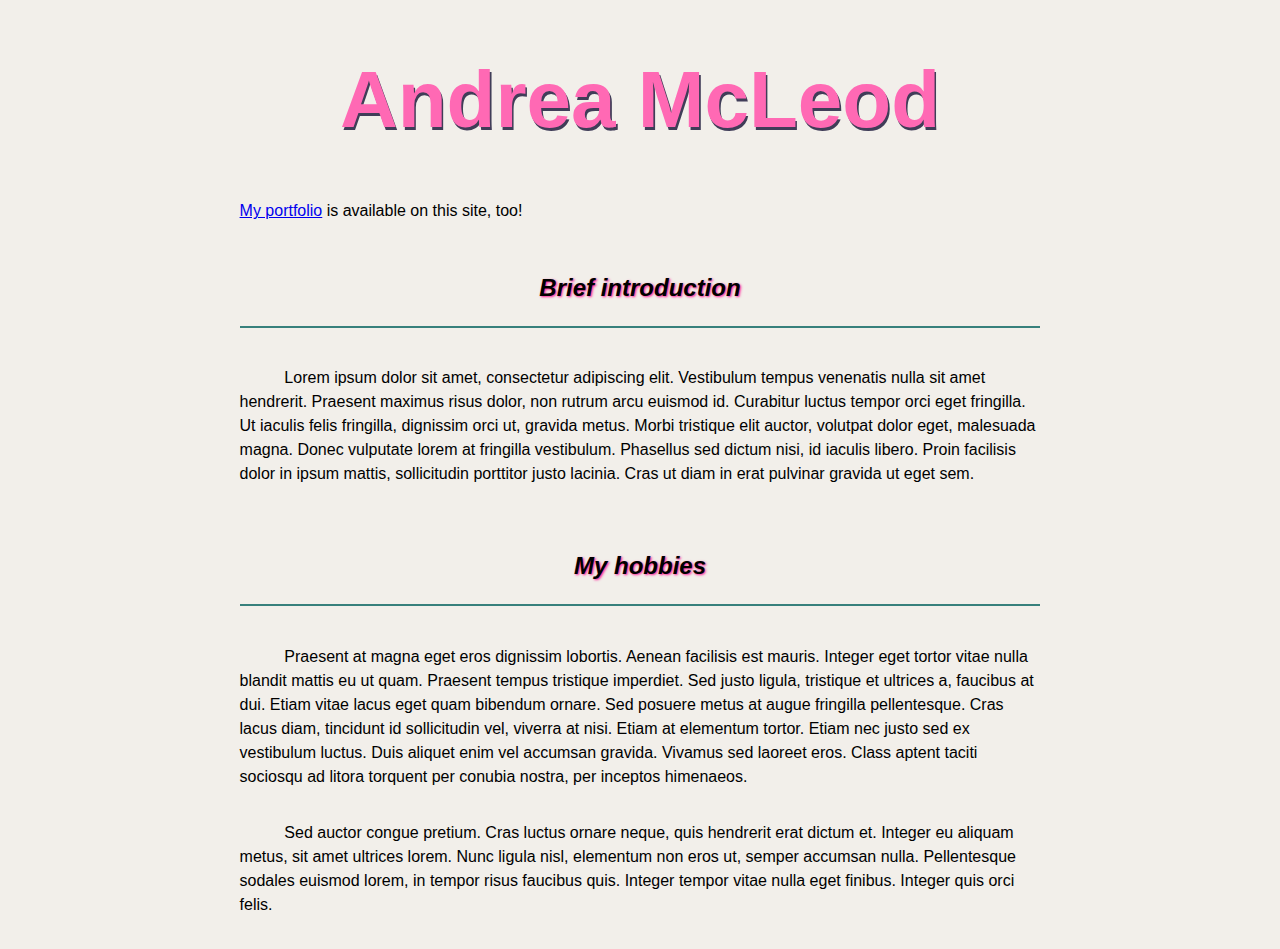
<file: index.html>
<!DOCTYPE html>
<html lang="en">
  <head>
    <meta charset="UTF-8" />
    <meta name="viewport" content="width=device-width, initial-scale=1.0" />
    <link rel="stylesheet" href="./styles/main.css">
    <title>About Me</title>
  </head>
  <body>
    <h1>Andrea McLeod</h1>

    <nav>
      <p>
        <a href="./portfolio.html">My portfolio</a> is available on this site,
        too!
      </p>
    </nav>

    <section>
      <h2>Brief introduction</h2>

      <p>
        Lorem ipsum dolor sit amet, consectetur adipiscing elit. Vestibulum
        tempus venenatis nulla sit amet hendrerit. Praesent maximus risus dolor,
        non rutrum arcu euismod id. Curabitur luctus tempor orci eget fringilla.
        Ut iaculis felis fringilla, dignissim orci ut, gravida metus. Morbi
        tristique elit auctor, volutpat dolor eget, malesuada magna. Donec
        vulputate lorem at fringilla vestibulum. Phasellus sed dictum nisi, id
        iaculis libero. Proin facilisis dolor in ipsum mattis, sollicitudin
        porttitor justo lacinia. Cras ut diam in erat pulvinar gravida ut eget
        sem.
      </p>
    </section>

    <section>
      <h2>My hobbies</h2>

      <p>
        Praesent at magna eget eros dignissim lobortis. Aenean facilisis est
        mauris. Integer eget tortor vitae nulla blandit mattis eu ut quam.
        Praesent tempus tristique imperdiet. Sed justo ligula, tristique et
        ultrices a, faucibus at dui. Etiam vitae lacus eget quam bibendum
        ornare. Sed posuere metus at augue fringilla pellentesque. Cras lacus
        diam, tincidunt id sollicitudin vel, viverra at nisi. Etiam at elementum
        tortor. Etiam nec justo sed ex vestibulum luctus. Duis aliquet enim vel
        accumsan gravida. Vivamus sed laoreet eros. Class aptent taciti sociosqu
        ad litora torquent per conubia nostra, per inceptos himenaeos.
      </p>

      <p>
        Sed auctor congue pretium. Cras luctus ornare neque, quis hendrerit erat
        dictum et. Integer eu aliquam metus, sit amet ultrices lorem. Nunc
        ligula nisl, elementum non eros ut, semper accumsan nulla. Pellentesque
        sodales euismod lorem, in tempor risus faucibus quis. Integer tempor
        vitae nulla eget finibus. Integer quis orci felis.
      </p>
    </section>
  </body>
</html>
</file>
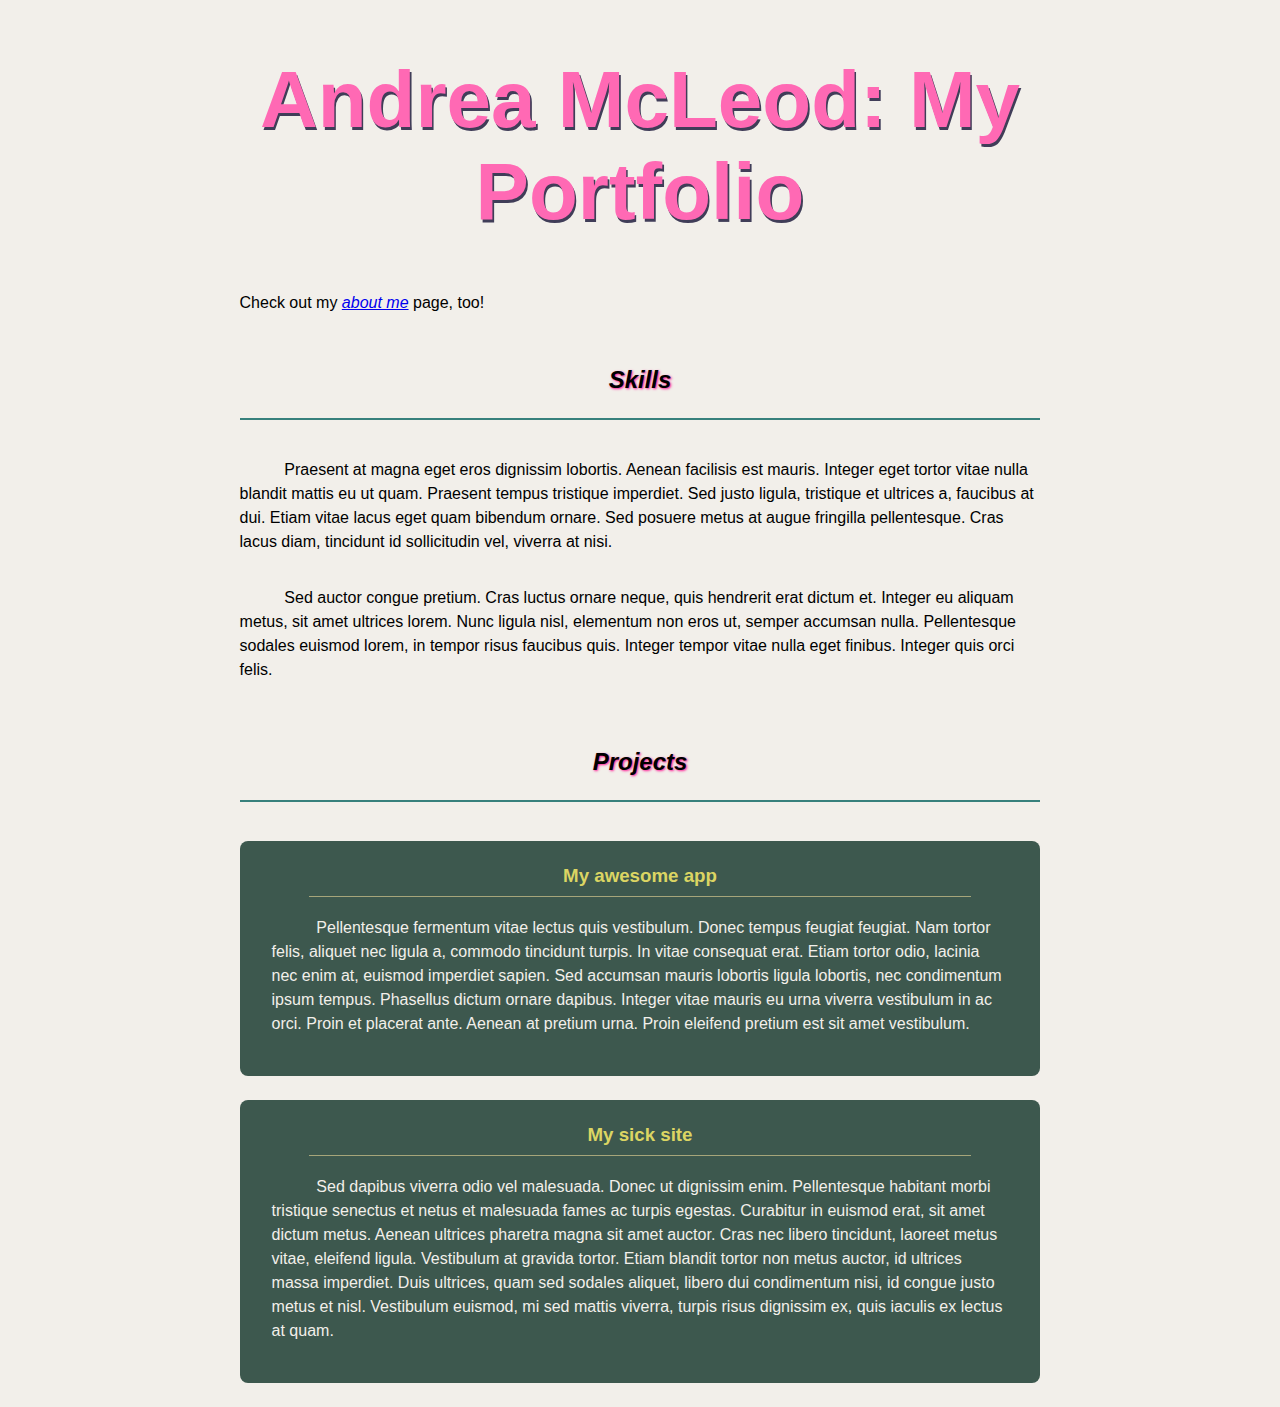
<file: portfolio.html>
<!DOCTYPE html>
<html lang="en">
  <head>
    <meta charset="UTF-8" />
    <meta name="viewport" content="width=device-width, initial-scale=1.0" />
    <link rel="stylesheet" href="./styles/main.css" />
    <title>Portfolio</title>
  </head>
  <body>
    <h1>Andrea McLeod: My Portfolio</h1>

    <nav>
      <p>
        Check out my <a href="./index.html"><em>about me</em></a> page, too!
      </p>
    </nav>

    <section>
      <h2>Skills</h2>

      <p>
        Praesent at magna eget eros dignissim lobortis. Aenean facilisis est
        mauris. Integer eget tortor vitae nulla blandit mattis eu ut quam.
        Praesent tempus tristique imperdiet. Sed justo ligula, tristique et
        ultrices a, faucibus at dui. Etiam vitae lacus eget quam bibendum
        ornare. Sed posuere metus at augue fringilla pellentesque. Cras lacus
        diam, tincidunt id sollicitudin vel, viverra at nisi.
      </p>

      <p>
        Sed auctor congue pretium. Cras luctus ornare neque, quis hendrerit erat
        dictum et. Integer eu aliquam metus, sit amet ultrices lorem. Nunc
        ligula nisl, elementum non eros ut, semper accumsan nulla. Pellentesque
        sodales euismod lorem, in tempor risus faucibus quis. Integer tempor
        vitae nulla eget finibus. Integer quis orci felis.
      </p>
    </section>

    <section>
      <h2>Projects</h2>

      <div class="project">
        <h3>My awesome app</h3>

        <p>
          Pellentesque fermentum vitae lectus quis vestibulum. Donec tempus
          feugiat feugiat. Nam tortor felis, aliquet nec ligula a, commodo
          tincidunt turpis. In vitae consequat erat. Etiam tortor odio, lacinia
          nec enim at, euismod imperdiet sapien. Sed accumsan mauris lobortis
          ligula lobortis, nec condimentum ipsum tempus. Phasellus dictum ornare
          dapibus. Integer vitae mauris eu urna viverra vestibulum in ac orci.
          Proin et placerat ante. Aenean at pretium urna. Proin eleifend pretium
          est sit amet vestibulum.
        </p>
      </div>

      <div class="project">
        <h3>My sick site</h3>

        <p>
          Sed dapibus viverra odio vel malesuada. Donec ut dignissim enim.
          Pellentesque habitant morbi tristique senectus et netus et malesuada
          fames ac turpis egestas. Curabitur in euismod erat, sit amet dictum
          metus. Aenean ultrices pharetra magna sit amet auctor. Cras nec libero
          tincidunt, laoreet metus vitae, eleifend ligula. Vestibulum at gravida
          tortor. Etiam blandit tortor non metus auctor, id ultrices massa
          imperdiet. Duis ultrices, quam sed sodales aliquet, libero dui
          condimentum nisi, id congue justo metus et nisl. Vestibulum euismod,
          mi sed mattis viverra, turpis risus dignissim ex, quis iaculis ex
          lectus at quam.
        </p>
      </div>
    </section>
  </body>
</html>
</file>
<file: styles/main.css>
/*
 * https://coolors.co/f2efea-fc7753-66d7d1-403d58-dbd56e
 *
 * #F2EFEA - Isabelline
 * #FC7753 - Coral
 * #66D7D1 - Tiffany Blue
 * #403D58 - English Violet
 * #DBD56E - Straw
 */

:root {
    font-family: sans-serif;
    background-color: #F2EFEA;
    color: black;
}

body {
    max-width: 90ch;
    margin: 0 auto;
    line-height: 1.5;
}

h1, h2, h3 {
    text-align: center;
    line-height: normal;
}

h1 {
    font-size: 5em;
    font-weight: 900;
    text-shadow: 0.02em 0.04em #403D58;
    color: hotpink;
}

h2 {
    font-style: italic;
    border-bottom: 0.1em solid #38807c;
    padding: 0.5em .25em 1em;
    margin: 1.6em 0;
    text-shadow: 0.05em 0.05em .1em deeppink ;
}

section p {
    text-indent: 2.8em;
    padding-bottom: 1em;
}

.project {
    background-color: #3d584e;
    color: #F2EFEA;
    padding: 0.5em 2em;
    border-radius: 0.5em;
    margin-bottom: 1.5em;
}

.project h3 {
    color: #DBD563;
    margin-top: 1rem;
    margin-left: 2em;
    margin-right: 2em;
    border-bottom: 0.1em solid #a6a57a;
    padding-bottom: 0.5em;
}
</file>
